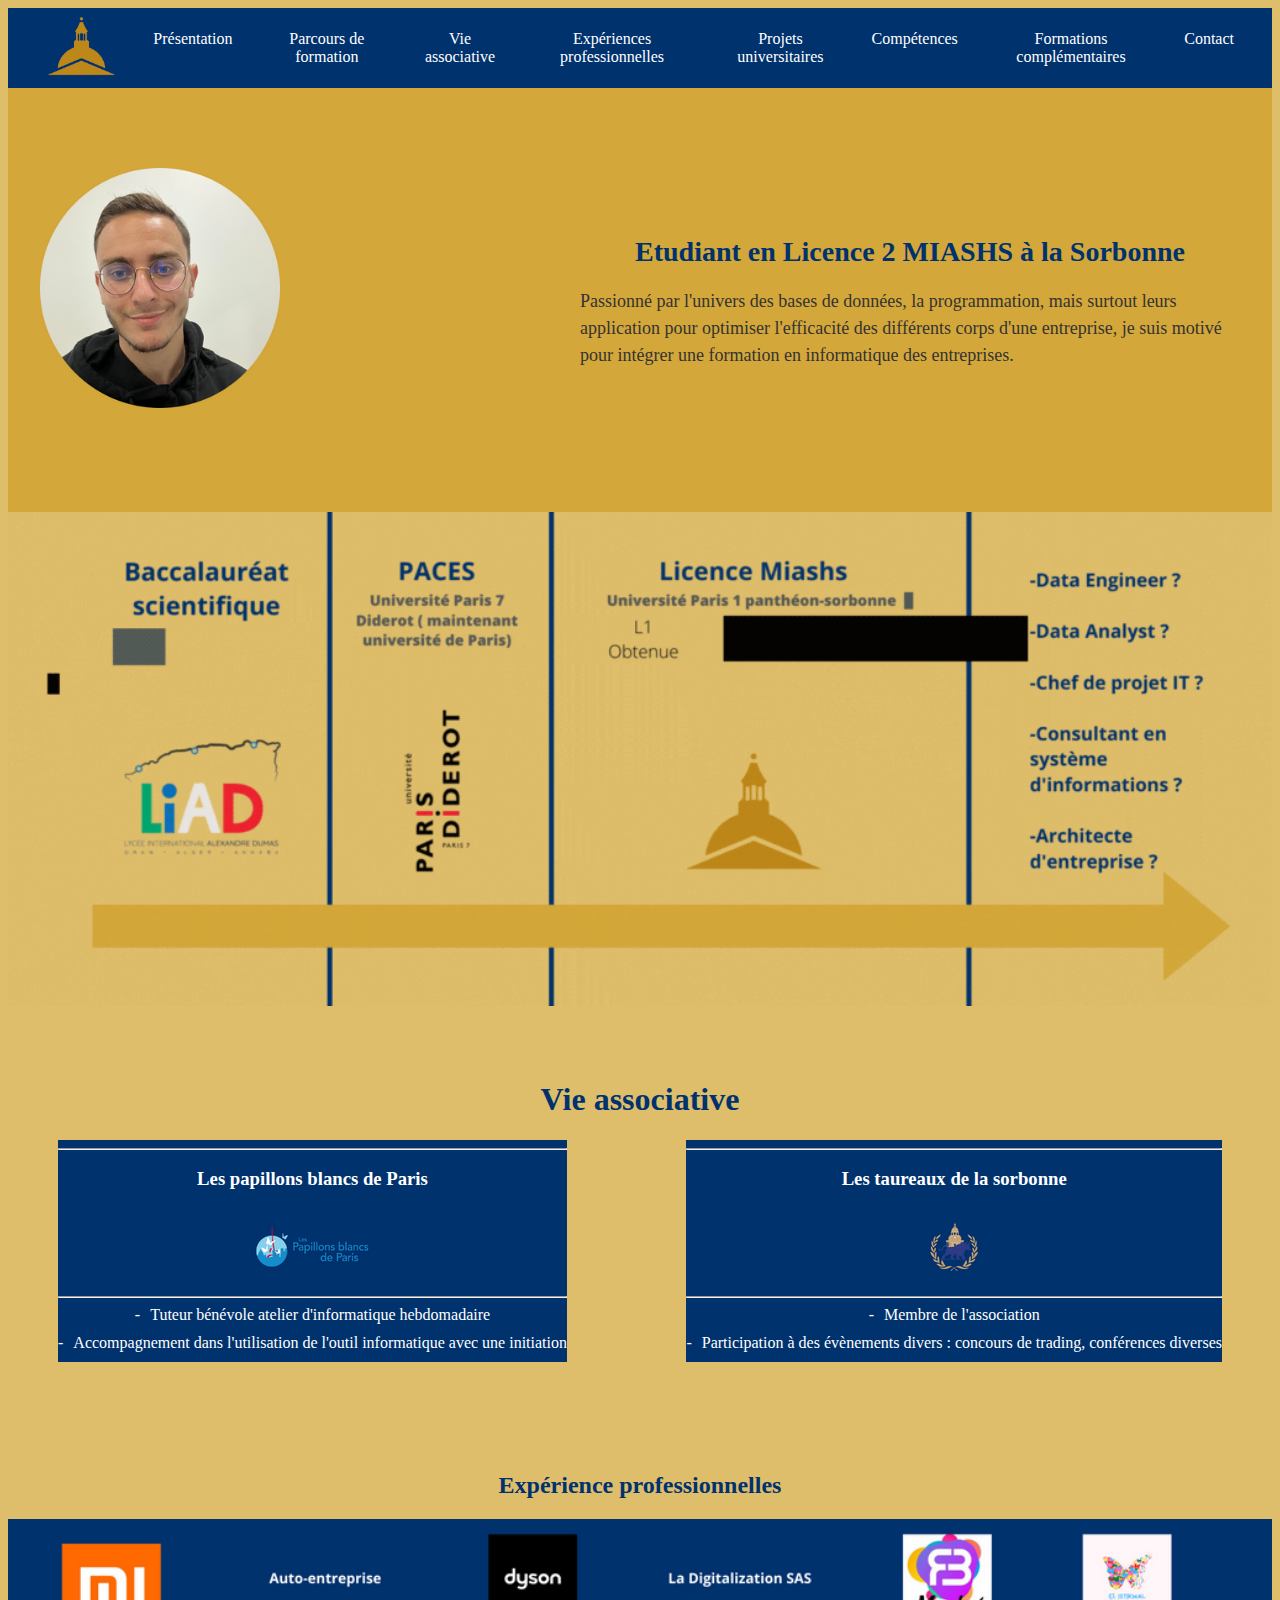
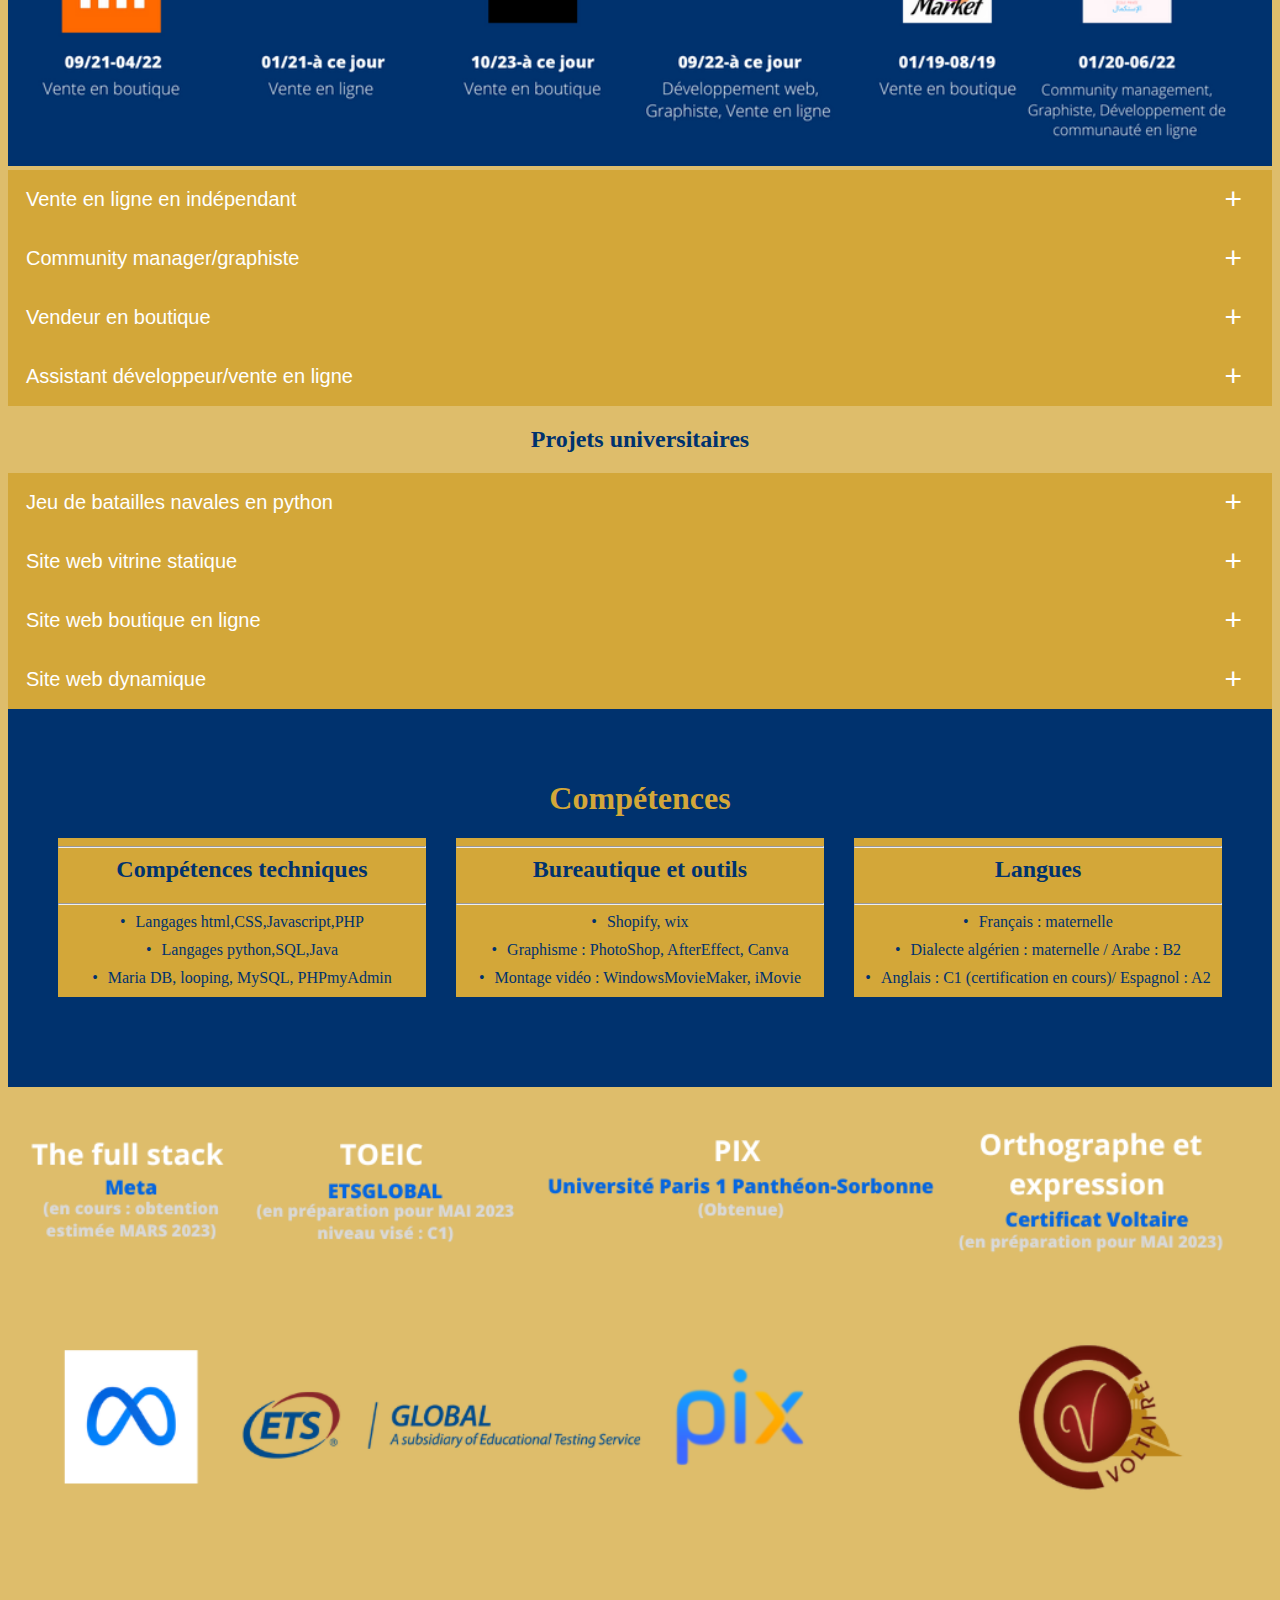
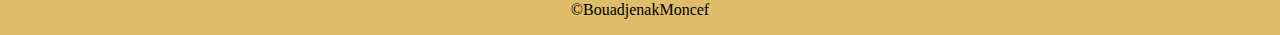
<file: index.html>
<!DOCTYPE html>
<html>
<head>
  <meta charset="UTF-8">
  <title>Mon CV</title>
  <link rel="stylesheet" href="AccueilCV.css">
   <link rel="icon" type="image/x-icon" href="faviconcv.png">
   <meta name="viewport" content="width=device-width, initial-scale=1">
</head>
<body>
  <div class="sticky">
  <header>
      <a href="index.html"><img src="sorblogo.png" alt="Logo" width="120"></a>
    <nav>
      <ul>
	   
        <li><a href="#presentation">Présentation</a></li>
		<li><a href="#diplomes">Parcours de formation</a></li>
		<li><a href="#associative">Vie associative</a></li>
        <li><a href="#experiences">Expériences professionnelles</a></li>
	      <li><a href="#projets">Projets universitaires</a></li>
        <li><a href="#competences">Compétences</a></li>
        <li><a href="#formations">Formations complémentaires</a></li>
		<li><a href="contact.html">Contact</a></li>
      </ul>
    </nav>
  </header>
  </div>
  
  
  
  <section id="presentation">
      <div class="presentation-container">
      <div class="presentation-image">
        <img src="ppf.png" alt="Présentation" width="50%">
      </div>
      <div class="presentation-text">
	      <bold> <h2>Etudiant en Licence 2 MIASHS à la Sorbonne</h2></bold>
        <p>Passionné par l'univers des bases de données, la programmation, mais surtout leurs application pour optimiser l'efficacité des différents corps d'une entreprise, je suis motivé pour intégrer une formation en informatique des entreprises.</p>
      </div>
    </div>
	</section>
	
	
	
	<div id="diplomes">
	<img src="parkour.gif" width="100%" alt="CV Alternant potentiel">
	</div>

<div id="associative">
  <div class="section-header1">
    <h1>Vie associative</h1>
  </div>
  <div class="row1">
    <div class="column1">
      <HR><h3>Les papillons blancs de Paris</h3>
	  <img src="LGOPP.png"> <hr>
      <ul>
        <li>Tuteur bénévole atelier d'informatique hebdomadaire</li>
		 <li>Accompagnement dans l'utilisation de l'outil informatique avec une initiation</li>
      </ul>
    </div>
    <div class="column1">
      <HR><h3>Les taureaux de la sorbonne</h3>
	  <img src="LGOTORO.png"> <HR>
      <ul>
        <li>Membre de l'association</li>
        <li>Participation à des évènements divers : concours de trading, conférences diverses</li>
      </ul>
    </div>
</div>
</div>
<div id="experiences">
<h2>Expérience professionnelles</h2>
<img src="xp.png" width="100%">
<button class="accordion" title="cliquez pour en savoir plus !">Vente en ligne en indépendant<span class="accordion-icon">+</span></button>
<div class="panel">
  <ul><li><p>01/21- à ce jour</p></li><li><p>Création de sites web.</p></li>
  <li><p>Mise en place d'un système de paiement avec stripe et paypal.</p></li>
  <li><p>Création d'un outil qui permet de prévisualiser un produit personnalisé.</p></li>
  <li><p>Publicités sur les réseaux sociaux, Facebook ads, instagram ads, influenceurs.</p></li></ul>
</div>

<button class="accordion" title="cliquez pour en savoir plus !">Community manager/graphiste <span class="accordion-icon">+</span> </button>
<div class="panel">
  <ul><li><p>Groupe scolaire privé EL ISTIKMAL.</p></li>
  <li><p>Création de visuels pour les réseaux sociaux, de flyer pour les campagnes publicitaires, de toute la charte graphique (logo, bannière, cartes de visites)</p></li>
  <li><p>Transmission des messages de l'administration de l'établissement.</p></li>
  <li><p>Animation des réseaux sociaux et développement de la communauté de l'établissement.</p></li></ul>
</div>

<button class="accordion" title="cliquez pour en savoir plus !">Vendeur en boutique <span class="accordion-icon">+</span></button>
<div class="panel">
  <ul><li><p>F3 MARKET, Xiaomi store, Dyson demo store.</p></li>
  <li><p>Tenue de la caisse et introduction des nouveaux produits dans le système d'encaissement.</p></li>
  <li><p>Accueil et conseil de la clientèle.</p></li>
  <li><p>Ouverture/fermeture, réception des livraison.</p></li></ul>
</div>

<button class="accordion" title="cliquez pour en savoir plus !">Assistant développeur/vente en ligne<span class="accordion-icon">+</span></button>
<div class="panel">
  <ul><li><p>La digitalization SAS</p></li>
  <li><p>Développement web (sites web modernes et responsives).</p></li>
  <li><p>Graphisme (création de logo, bannière visuels pour les besoins des clients de l'entreprise).</p></li>
  </ul>
</div>

<script>
var accordions = document.getElementsByClassName("accordion");

for (var i = 0; i < accordions.length; i++) {
  accordions[i].addEventListener("click", function() {
    this.classList.toggle("active");
    var panel = this.nextElementSibling;
    if (panel.style.display === "block") {
      panel.style.display = "none";
    } else {
      panel.style.display = "block";
    }
  });
}

</script></div>
<div id="projets">
<h2>Projets universitaires</h2>
<button class="accordion" title="cliquez pour en savoir plus !">Jeu de batailles navales en python<span class="accordion-icon">+</span></button>
<div class="panel">
  <ul><li><p>Pour le module informatique S3 avec le professeur Boyer Laurent.</p></li>
  <li><p>création d'un jeu uniquement avec le langage python.</p></li>
  <li><p>Utilisation des différentes commandes pour créer un jeu fonctionnel et amusant !</p></li></ul>
</div>

<button class="accordion" title="cliquez pour en savoir plus !">Site web vitrine statique  <span class="accordion-icon">+</span> </button>
<div class="panel">
  <ul> <li><p>Pour le module de développement web du S3 avec le professeur Ben tekaya Ines.</p></li>
  <li><p>Création d'un site web d'aider en mathématiques pour les futurs bacheliers.</p></li>
  <li><p>Utilisation des langages html, css, javascript.</p></li>
  <li><p>Menu déroulant, formulaire avec vérification du respect des caractères.</p></li>
 </ul>
</div>

<button class="accordion" title="cliquez pour en savoir plus !">Site web boutique en ligne<span class="accordion-icon">+</span></button>
<div class="panel">
  <ul><li><p>Pour le module de Base données S4 avec les professeurs Monfort Valérie et  De Clinchamp Benoit</p></li>
  <li><p>Création d'un site web avec Html,CSS,JavaScript</p></li>
  <li><p>Liens avec une base de données.</p></li>
 </ul>
</div>

<button class="accordion" title="cliquez pour en savoir plus !">Site web dynamique<span class="accordion-icon">+</span></button>
<div class="panel">
  <ul><li><p>Pour le module de développement Web avec la Technique des Pages Serveurs S4 avec le professeur Novaro Arianna</p></li>
  <li><p>Modification du site web du S3 pour le rendre dynamique.</p></li>
  <li><p>Mise en place de code PHP.</p></li>
</ul>
</div>

<script>
var accordions = document.getElementsByClassName("accordion");

for (var i = 0; i < accordions.length; i++) {
  accordions[i].addEventListener("click", function() {
    this.classList.toggle("active");
    var panel = this.nextElementSibling;
    if (panel.style.display === "block") {
      panel.style.display = "none";
    } else {
      panel.style.display = "block";
    }
  });
}

</script></div>
<div id="competences">
  <div class="section-header">
    <h1>Compétences</h1>
  </div>
  <div class="row">
    <div class="column">
      <hr><h2>Compétences techniques</h2><hr>
      <ul>
        <li>Langages html,CSS,Javascript,PHP</li>
               <li>Langages python,SQL,Java</li>
	   <li>Maria DB, looping, MySQL, PHPmyAdmin</li>
      </ul>
    </div>
    <div class="column">
      <hr><h2>Bureautique et outils</h2><hr>
      <ul>
	      <li>Shopify, wix</li>
        <li>Graphisme : PhotoShop, AfterEffect, Canva</li>
        <li>Montage vidéo : WindowsMovieMaker, iMovie</li>
      </ul>
    </div>
    <div class="column">
      <hr><h2>Langues</h2><hr>
      <ul>
        <li>Français : maternelle</li>
        <li>Dialecte algérien : maternelle / Arabe : B2 </li>
        <li>Anglais : C1 (certification en cours)/ Espagnol : A2  </li>
      </ul>
    </div>
  </div>
</div>

<div id="formations">
<img src="forma1.png" width="100%">
</div>
<p align="center">©BouadjenakMoncef</p>

</body>
</html>
</file>
<file: AccueilCV.css>
:root {
  --bleu-fonce: #00326E;
  --jaune: #D3A739;
  --beige: #DEBD6B;
  --bleuff: #2E266D;
  --font-open-sans: 'Open Sans', sans-serif;
  --font-open-sans-bold: 'Open Sans Extra Bold', sans-serif;
}
body { 
background-color : var(--beige);
font-family : math;
}


div.sticky {
  position: -webkit-sticky;
  position: sticky;
  top: 0;
}
header {
  display: flex;
  justify-content: space-between;
  align-items: center;
  background-color: var(--bleu-fonce);
  height: 80px;
  padding: 0 20px;
}

header img {
  max-width: 100%;
  height: auto;
}

nav ul {
  list-style-type: none;
  margin: 0;
  padding: 0;
  display: flex;
}

nav ul li {
  margin: 0 2px;
}

nav ul li a {
  display: block;
  color: #fff;
  text-align: center;
  padding: 16px;
  text-decoration: none;
  font-size: 18px;
  font-weight: bold;
  transition: background-color 0.3s;
  font :   var(--font-open-sans-bold);
}

nav ul li a:hover {
  background-color: var(--jaune);
  color: var(--bleu-fonce);
  padding : 20px;
  height : 25px;

}
#presentation {
  background-color: var(--jaune);
  padding: 80px 0;
}

.presentation-container {
  display: flex;
  flex-wrap: wrap;
  justify-content: space-between;
  align-items: center;
  max-width: 1200px;
  margin: 0 auto;
}

.presentation-image {
  flex: 0 0 40%;
  max-width: 100%;
  margin-bottom: 20px;
}

.presentation-image img {
  max-width: 100%;
  height: auto;
}

.presentation-text {
  flex: 0 0 55%;
}

.presentation-text h2 {
  color: var(--bleu-fonce);
  font-size: 28px;
  margin-bottom: 20px;
}

.presentation-text p {
  color: #333;
  font-size: 18px;
  line-height: 1.5;
}

#associative {
	background-color : var(--JAUNE);
	padding : 50px;
}
.section-header1{
	text-align: center;
	width: 100%;
	color : var(--bleu-fonce);
}
.row1 {
  display: flex;
  flex-wrap: wrap;
  justify-content: space-between;
  align-items: center;
}
.column1 {
  flex-basis: calc(50 - 20px);
  margin-bottom: 40px;
  padding: 0px;
  background-color: var(--bleu-fonce);
  color: white;
  text-align: center;
}
.column1 h2 {
  margin-top: 0;
  width : 100%;
}

.column1 ul {
  list-style: none;
  margin: 0;
  padding: 0;
}

.column1 li {
  margin-bottom: 10px;
}

.column1 li:before {
  content: "-";
  margin-right: 10px;
}
h2 {
text-align: center;
margin-left : 0 auto;
margin-right : 0 auto;
width : 100%;
color: var(--bleu-fonce);
}
h3 {
text-align: center;
margin-left : 0 auto;
margin-right : 0 auto;
width : 100%;
color: white;
}


.accordion-header {
  cursor: pointer;
}

.accordion-icon {
  position: absolute;
  right: 30px;
  top: 50%;
  transform: translateY(-50%);
  font-size: 30px;
}

.accordion:hover .accordion-icon {
  color: var(--beige);
  size : 20px;
}

.accordion:hover {
  background-color: #f5f5f5;
  border-radius: 5px;
}

.accordion {
  background-color: var(--jaune);
  color: white;
  cursor: pointer;
  padding: 18px;
  width: 100%;
  text-align: left;
  border: none;
  outline: none;
  transition: 0.4s;
    position: relative;
	font-size : 20px;
}

.active, .accordion:hover {
  background-color: var(--bleu-fonce);
}

.panel {
  padding: 0 18px;
  background-color: white;
  display: none;
  overflow: hidden;
}

#competences {
  background-color: var(--bleu-fonce);
  padding: 50px;
}
.section-header{
	text-align: center;
	width: 100%;
	color : var(--jaune);
}
.row {
  display: flex;
  flex-wrap: wrap;
  justify-content: space-between;
  align-items: center;
}

.column {
  flex-basis: calc(33.33% - 20px);
  margin-bottom: 40px;
  padding: 0px;
  background-color: var(--jaune);
  color: var(--bleu-fonce);
  text-align: center;
}

.column h2 {
  margin-top: 0;
  width : 100%;
}

.column ul {
  list-style: none;
  margin: 0;
  padding: 0;
}

.column li {
  margin-bottom: 10px;
}

.column li:before {
  content: "•";
  margin-right: 10px;
}
</file>
